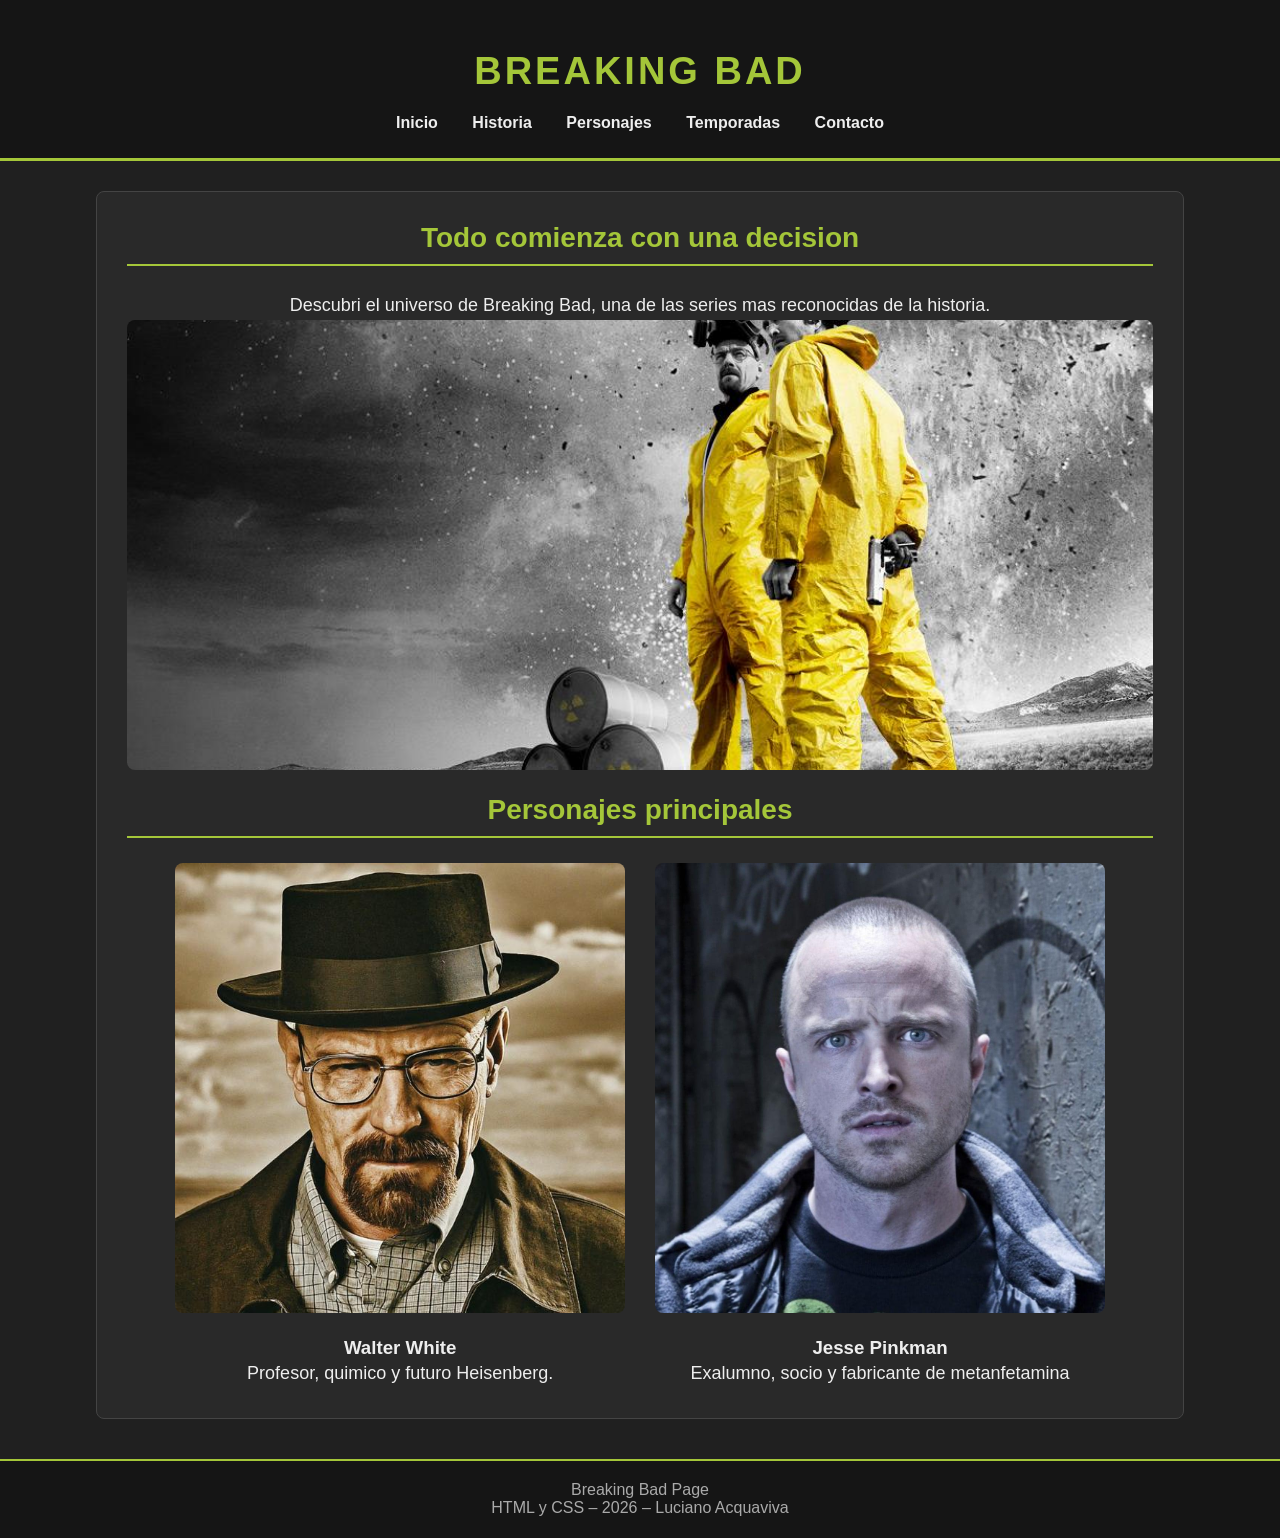
<file: index.html>
<!DOCTYPE html>
<html lang="es">
<head>
    <meta charset="UTF-8">
    <meta name="viewport" content="width=device-width, initial-scale=1.0">
    <title>Breaking Bad</title>
    <link href="css/normalize.css" rel="stylesheet">

    <link rel="preload" href="css/style.css" as="style">
    <link href="css/style.css" rel="stylesheet">

</head>
<body>

    <header>

        <h1 id="inicio"> BREAKING BAD </h1>

        <nav>
            <a href="index.html"> Inicio </a>
            <a href="historia.html"> Historia </a>
            <a href="personajes.html"> Personajes </a>
            <a href="temporadas.html"> Temporadas </a>
            <a href="contacto.html"> Contacto </a>
        </nav>
        
    </header>


    <main>

        <section class="portada">
            <h2> Todo comienza con una decision </h2>
            <p>
                Descubri el universo de Breaking Bad,
                una de las series mas reconocidas de la historia.
            </p>
            <img src="img/bd1.jpeg" alt="Personajes de Breaking Bad">

            <h2 class="titulo-personajes"> Personajes principales </h2>

            <div class="personajes-inicio">

                <article class="tarjeta-inicio">
                    <img src="img/bd2.jpeg" alt="Walter White">

                    <h3> Walter White </h3>
                    <p>
                        Profesor, quimico y futuro Heisenberg.
                    </p>

                </article>

                <article class="tarjeta-inicio">
                    <img src="img/bd3.jpeg" alt="Jesse Pinkman">

                    <h3> Jesse Pinkman </h3>
                    <p>
                        Exalumno, socio y fabricante de metanfetamina
                    </p>

                </article>

            </div>

        </section>

    </main>
    <footer>
        <p> Breaking Bad Page </p>
        <p> HTML y CSS – 2026 – Luciano Acquaviva </p>
    </footer>
</body>
</html>
</file>
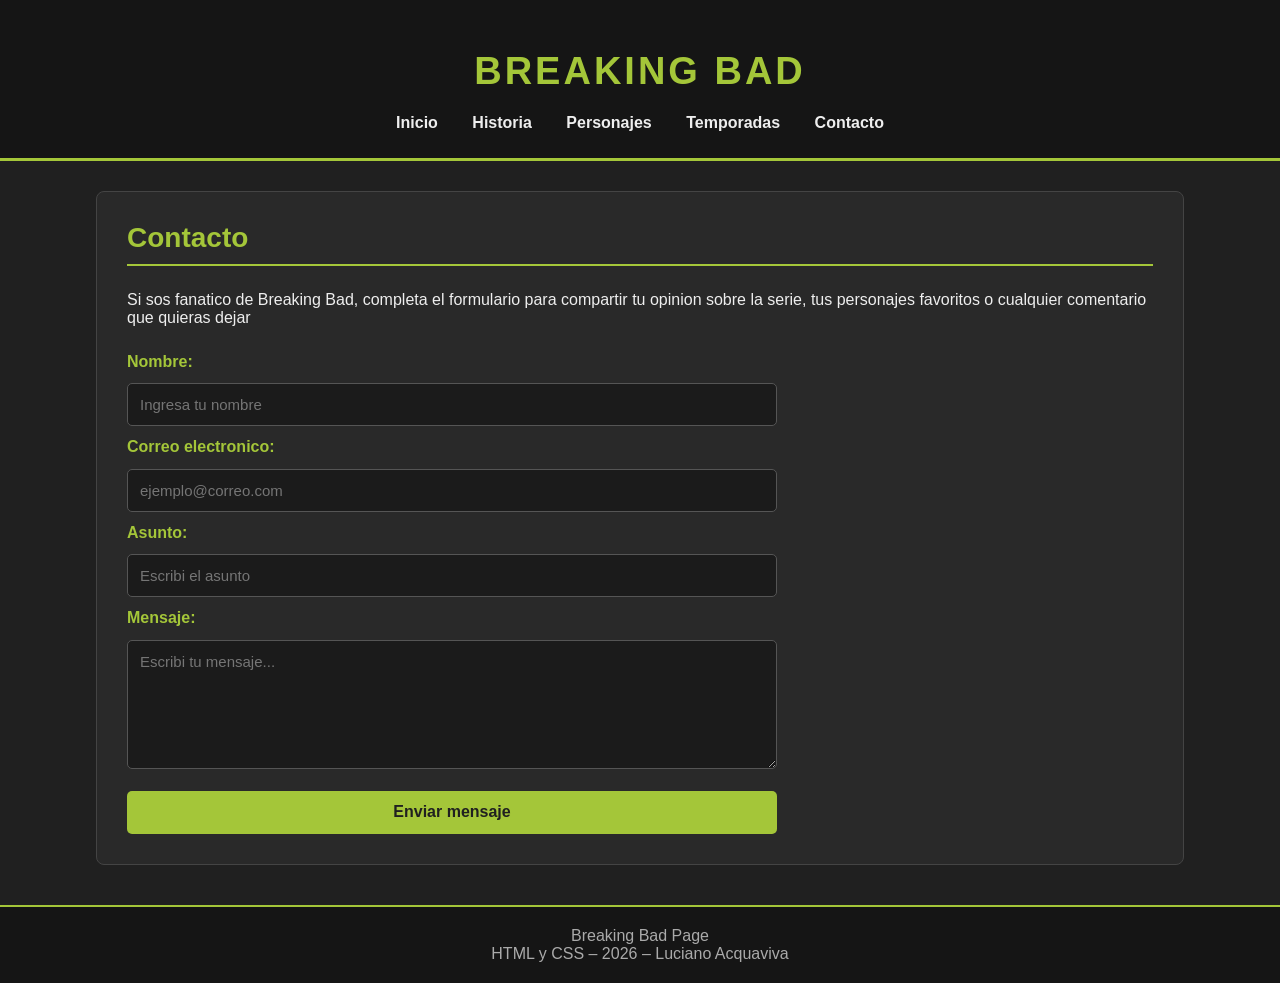
<file: contacto.html>
<!DOCTYPE html>
<html lang="es">
<head>
    <meta charset="UTF-8">
    <meta name="viewport" content="width=device-width, initial-scale=1.0">
    <title>Breaking Bad</title>
    <link href="css/normalize.css" rel="stylesheet">

    <link rel="preload" href="css/style.css" as="style">
    <link href="css/style.css" rel="stylesheet">
</head>

<body>
    <header>
        <h1> BREAKING BAD </h1>

        <nav>
            <a href="index.html"> Inicio </a>
            <a href="historia.html"> Historia </a>
            <a href="personajes.html"> Personajes </a>
            <a href="temporadas.html"> Temporadas </a>
            <a href="contacto.html"> Contacto </a>
        </nav>
    </header>
    
    <main>

        <section>

            <h2> Contacto </h2>

            <p>
                Si sos fanatico de Breaking Bad, completa el formulario para compartir tu opinion sobre la serie, tus personajes
                favoritos o cualquier comentario que quieras dejar
            </p>

            <form class="formulario-contacto">

                <label for="nombre"> Nombre: </label>
                <input type="text" id="nombre" name="nombre" placeholder="Ingresa tu nombre" required>

                <label for="email"> Correo electronico: </label>
                <input type="email" id="email" name="email" placeholder="ejemplo@correo.com" required>

                <label for="asunto"> Asunto: </label>
                <input type="text" id="asunto" name="asunto" placeholder="Escribi el asunto" required>

                <label for="mensaje"> Mensaje: </label>
                <textarea id="mensaje" name="mensaje" rows="6" placeholder="Escribi tu mensaje..." required></textarea>

                <button type="submit"> Enviar mensaje </button>
                
            </form>

        </section>

    </main>

    <footer>
        <p> Breaking Bad Page </p>
        <p> HTML y CSS – 2026 – Luciano Acquaviva </p>
    </footer>

</body>
</html>
</file>
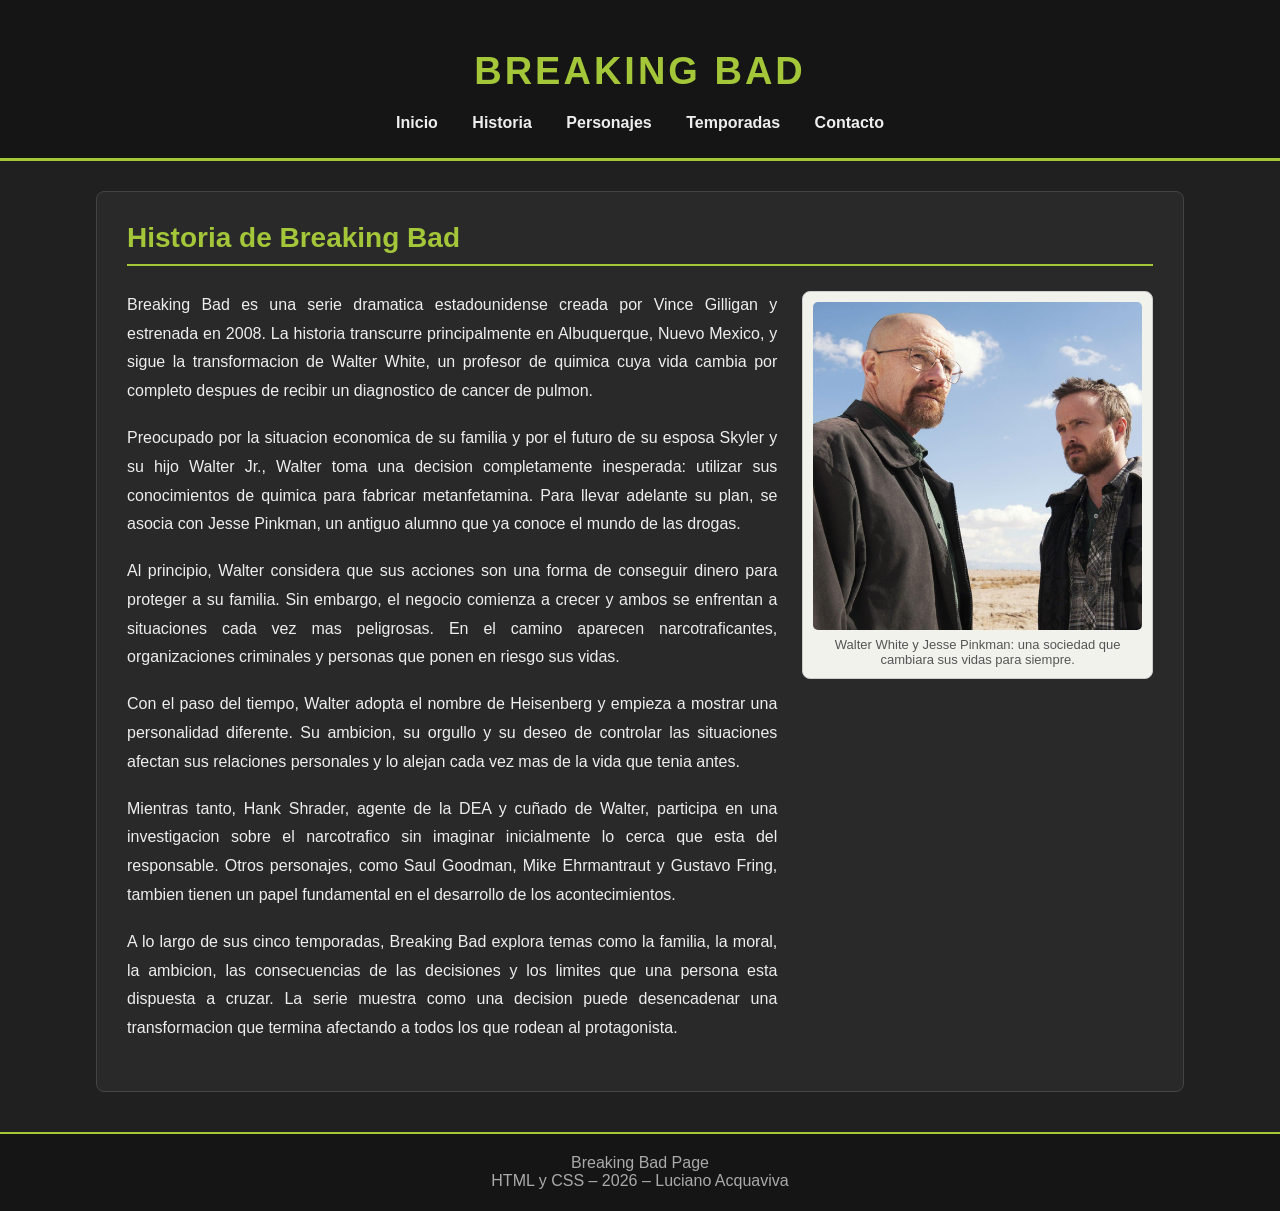
<file: historia.html>
<!DOCTYPE html>
<html lang="es">
<head>
    <meta charset="UTF-8">
    <meta name="viewport" content="width=device-width, initial-scale=1.0">
    <title>Breaking Bad</title>
    <link href="css/normalize.css" rel="stylesheet">

    <link rel="preload" href="css/style.css" as="style">
    <link href="css/style.css" rel="stylesheet">
</head>

<body>

    <header>

        <h1> BREAKING BAD </h1>

        <nav>
            <a href="index.html"> Inicio </a>
            <a href="historia.html"> Historia </a>
            <a href="personajes.html"> Personajes </a>
            <a href="temporadas.html"> Temporadas </a>
            <a href="contacto.html"> Contacto </a>
        </nav>
        
    </header>

    <main>

        <section id="historia">
            <h2> Historia de Breaking Bad </h2>

            <div class="historia-contenido">

                <div class="texto-historia">

                    <p>
                        Breaking Bad es una serie dramatica estadounidense creada por Vince Gilligan y estrenada en 2008.
                        La historia transcurre principalmente en Albuquerque, Nuevo Mexico, y sigue la transformacion de Walter White,
                        un profesor de quimica cuya vida cambia por completo despues de recibir un diagnostico de cancer de pulmon.
                    </p>

                    <p>
                        Preocupado por la situacion economica de su familia y por el futuro de su esposa Skyler y su hijo Walter Jr., 
                        Walter toma una decision completamente inesperada: utilizar sus conocimientos de quimica para fabricar metanfetamina.
                        Para llevar adelante su plan, se asocia con Jesse Pinkman, un antiguo alumno que ya conoce el mundo de las drogas.
                    </p>

                    <p>
                        Al principio, Walter considera que sus acciones son una forma de conseguir dinero para proteger a su familia. Sin embargo,
                        el negocio comienza a crecer y ambos se enfrentan a situaciones cada vez mas peligrosas. En el camino aparecen narcotraficantes,
                        organizaciones criminales y personas que ponen en riesgo sus vidas.
                    </p>

                    <p>
                        Con el paso del tiempo, Walter adopta el nombre de Heisenberg y empieza a mostrar una personalidad diferente. Su ambicion, su orgullo
                        y su deseo de controlar las situaciones afectan sus relaciones personales y lo alejan cada vez mas de la vida que tenia antes.
                    </p>

                    <p>
                        Mientras tanto, Hank Shrader, agente de la DEA y cuñado de Walter, participa en una investigacion sobre el narcotrafico sin imaginar inicialmente
                        lo cerca que esta del responsable. Otros personajes, como Saul Goodman, Mike Ehrmantraut y Gustavo Fring, tambien tienen un papel fundamental en el desarrollo
                        de los acontecimientos.
                    </p>

                    <p>
                        A lo largo de sus cinco temporadas, Breaking Bad explora temas como la familia, la moral, la ambicion, las consecuencias de las decisiones y los
                        limites que una persona esta dispuesta a cruzar. La serie muestra como una decision puede desencadenar una transformacion que termina afectando a todos
                        los que rodean al protagonista.
                    </p>

                </div>
                <div class="imagen-historia">
                    <img src="img/bd4.jpeg" alt="Walter White y Jesse Pinkman">

                    <p class="epigrafe">    
                        Walter White y Jesse Pinkman: una sociedad
                        que cambiara sus vidas para siempre.
                    </p>

                </div>

            </div>

        </section>

    </main>

    <footer>
        <p> Breaking Bad Page </p>
        <p> HTML y CSS – 2026 – Luciano Acquaviva </p>
    </footer>

</body>
</html>
</file>
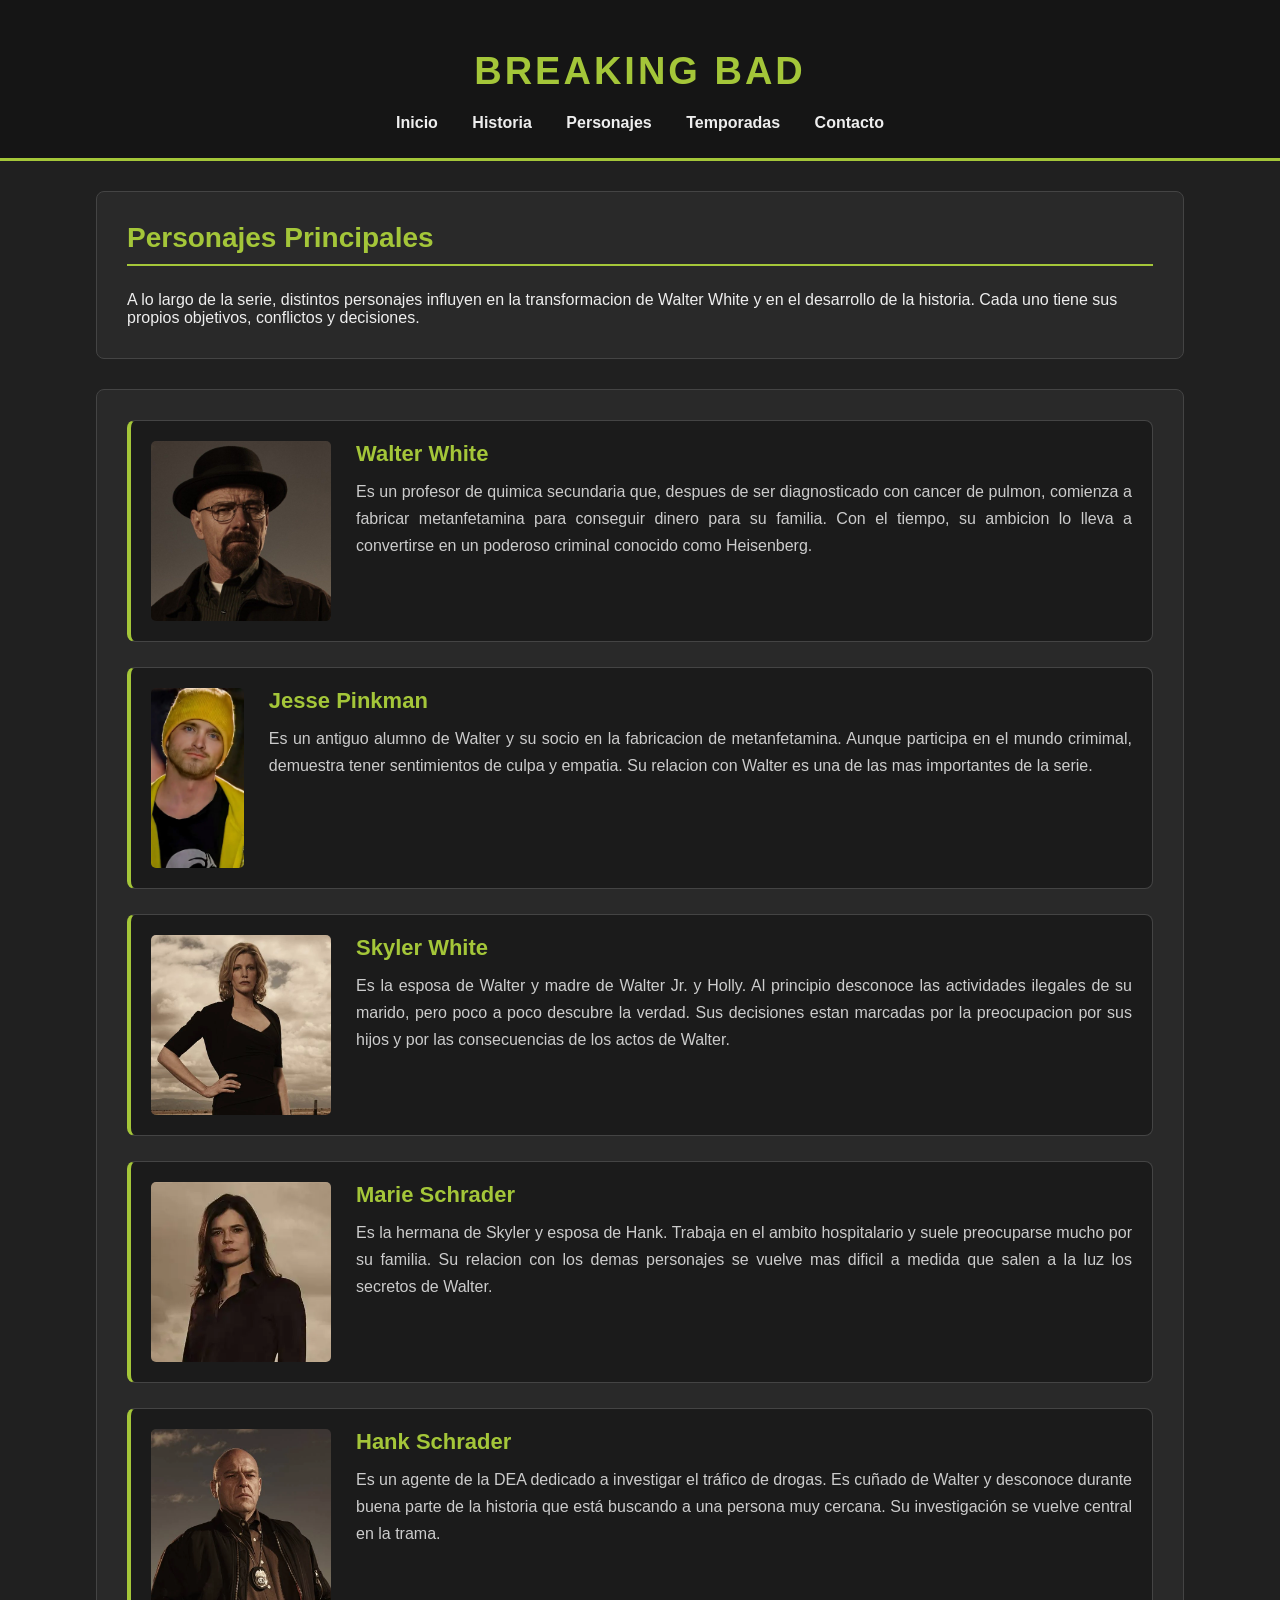
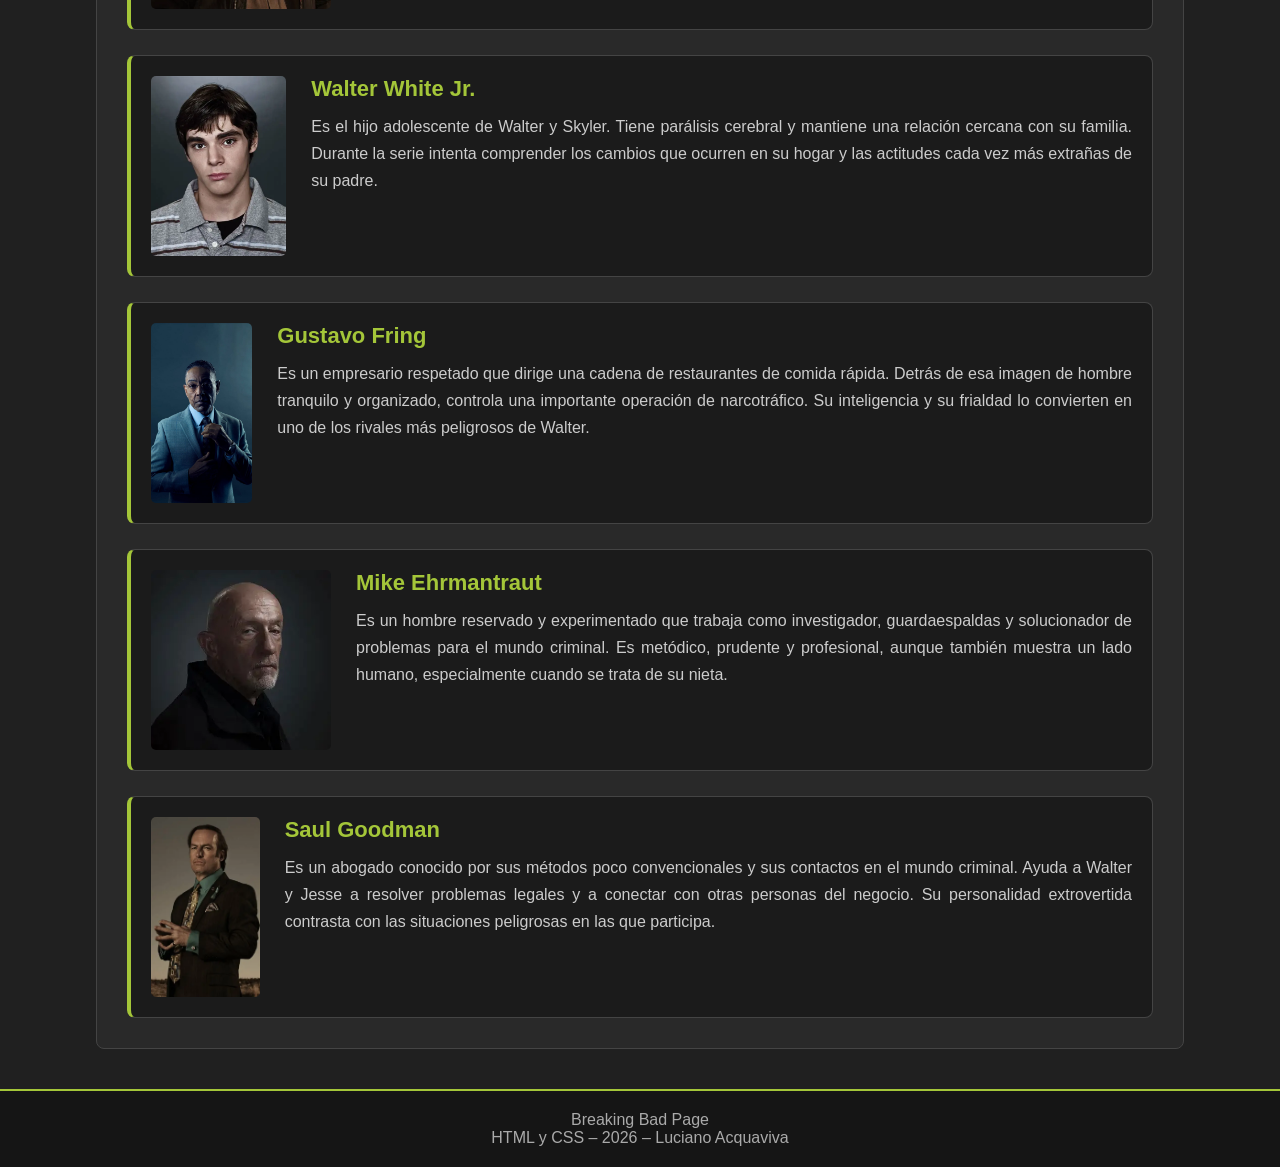
<file: personajes.html>
<!DOCTYPE html>
<html lang="es">
<head>
    <meta charset="UTF-8">
    <meta name="viewport" content="width=device-width, initial-scale=1.0">
    <title>Breaking Bad</title>
    <link href="css/normalize.css" rel="stylesheet">

    <link rel="preload" href="css/style.css" as="style">
    <link href="css/style.css" rel="stylesheet">

</head>

<body>
    <header>
        <h1> BREAKING BAD </h1>

        <nav>
            <a href="index.html"> Inicio </a>
            <a href="historia.html"> Historia </a>
            <a href="personajes.html"> Personajes </a>
            <a href="temporadas.html"> Temporadas </a>
            <a href="contacto.html"> Contacto </a>
        </nav>
    </header>

    <main>

        <section>
            <h2> Personajes Principales </h2>

            <p>
                A lo largo de la serie, distintos personajes influyen en la transformacion de Walter White y en el desarrollo
                de la historia. Cada uno tiene sus propios objetivos, conflictos y decisiones.
            </p>

        </section>

        <section class="lista-personajes">

            <article class="personaje">
                <img src="img/walter.jpg" alt="Walter White">

                <div>
                    <h3> Walter White </h3>

                    <p>
                        Es un profesor de quimica secundaria que, despues de ser diagnosticado con cancer de pulmon, comienza
                        a fabricar metanfetamina para conseguir dinero para su familia. Con el tiempo, su ambicion lo lleva a convertirse en un poderoso criminal
                        conocido como Heisenberg.
                    </p>

                </div>
            </article>

            <article class="personaje">
                <img src="img/jesse.webp" alt="Jesse Pinkman">

                <div>
                    <h3> Jesse Pinkman </h3>
                    <p>
                        Es un antiguo alumno de Walter y su socio en la fabricacion de metanfetamina. Aunque participa en el mundo crimimal,
                        demuestra tener sentimientos de culpa y empatia. Su relacion con Walter es una de las mas importantes de la serie.
                    </p>

                </div>

            </article>

            <article class="personaje">
                <img src="img/skyler.webp" alt="Skyler White">

                <div>
                    <h3> Skyler White </h3>
                    <p>
                        Es la esposa de Walter y madre de Walter Jr. y Holly.
                        Al principio desconoce las actividades ilegales de su marido, pero poco a poco descubre la verdad.
                        Sus decisiones estan marcadas por la preocupacion por sus hijos y por las consecuencias de los actos de Walter.
                    </p>
                </div>
            </article>

            <article class="personaje">
                <img src="img/marie.webp" alt="Marie Schrader">
                
                <div>

                    <h3> Marie Schrader </h3>
                    <p>
                        Es la hermana de Skyler y esposa de Hank.
                        Trabaja en el ambito hospitalario y suele preocuparse mucho por su familia. Su relacion con los demas personajes se vuelve mas dificil
                        a medida que salen a la luz los secretos de Walter.
                    </p>

                </div>

            </article>

            <article class="personaje">
                <img src="img/hank.webp" alt="Hank Schrader">

                <div>
                    <h3>Hank Schrader</h3>
                    <p>
                        Es un agente de la DEA dedicado a investigar
                        el tráfico de drogas. Es cuñado de Walter y
                        desconoce durante buena parte de la historia
                        que está buscando a una persona muy cercana.
                        Su investigación se vuelve central en la trama.
                    </p>
                </div>
            </article>

            <article class="personaje">
                <img src="img/walterjr.webp" alt="Walter White Jr.">

                <div>
                    <h3>Walter White Jr.</h3>
                    <p>
                        Es el hijo adolescente de Walter y Skyler.
                        Tiene parálisis cerebral y mantiene una relación
                        cercana con su familia. Durante la serie intenta
                        comprender los cambios que ocurren en su hogar
                        y las actitudes cada vez más extrañas de su padre.
                    </p>
                </div>
            </article>

            <article class="personaje">
                <img src="img/gus.jpg" alt="Gustavo Fring">

                <div>
                    <h3>Gustavo Fring</h3>
                    <p>
                        Es un empresario respetado que dirige una cadena
                        de restaurantes de comida rápida. Detrás de esa
                        imagen de hombre tranquilo y organizado, controla
                        una importante operación de narcotráfico. Su
                        inteligencia y su frialdad lo convierten en uno
                        de los rivales más peligrosos de Walter.
                    </p>
                </div>
            </article>

            <article class="personaje">
                <img src="img/mike.webp" alt="Mike Ehrmantraut">

                <div>
                    <h3>Mike Ehrmantraut</h3>
                    <p>
                        Es un hombre reservado y experimentado que trabaja
                        como investigador, guardaespaldas y solucionador
                        de problemas para el mundo criminal. Es metódico,
                        prudente y profesional, aunque también muestra
                        un lado humano, especialmente cuando se trata
                        de su nieta.
                    </p>
                </div>
            </article>

            <article class="personaje">
                <img src="img/saul.webp" alt="Saul Goodman">

                <div>
                    <h3>Saul Goodman</h3>
                    <p>
                        Es un abogado conocido por sus métodos poco
                        convencionales y sus contactos en el mundo
                        criminal. Ayuda a Walter y Jesse a resolver
                        problemas legales y a conectar con otras personas
                        del negocio. Su personalidad extrovertida contrasta
                        con las situaciones peligrosas en las que participa.
                    </p>
                </div>
            </article>

        </section>

    </main>

    <footer>
        <p> Breaking Bad Page </p>
        <p> HTML y CSS – 2026 – Luciano Acquaviva </p>
    </footer>

</body>
</html>
</file>
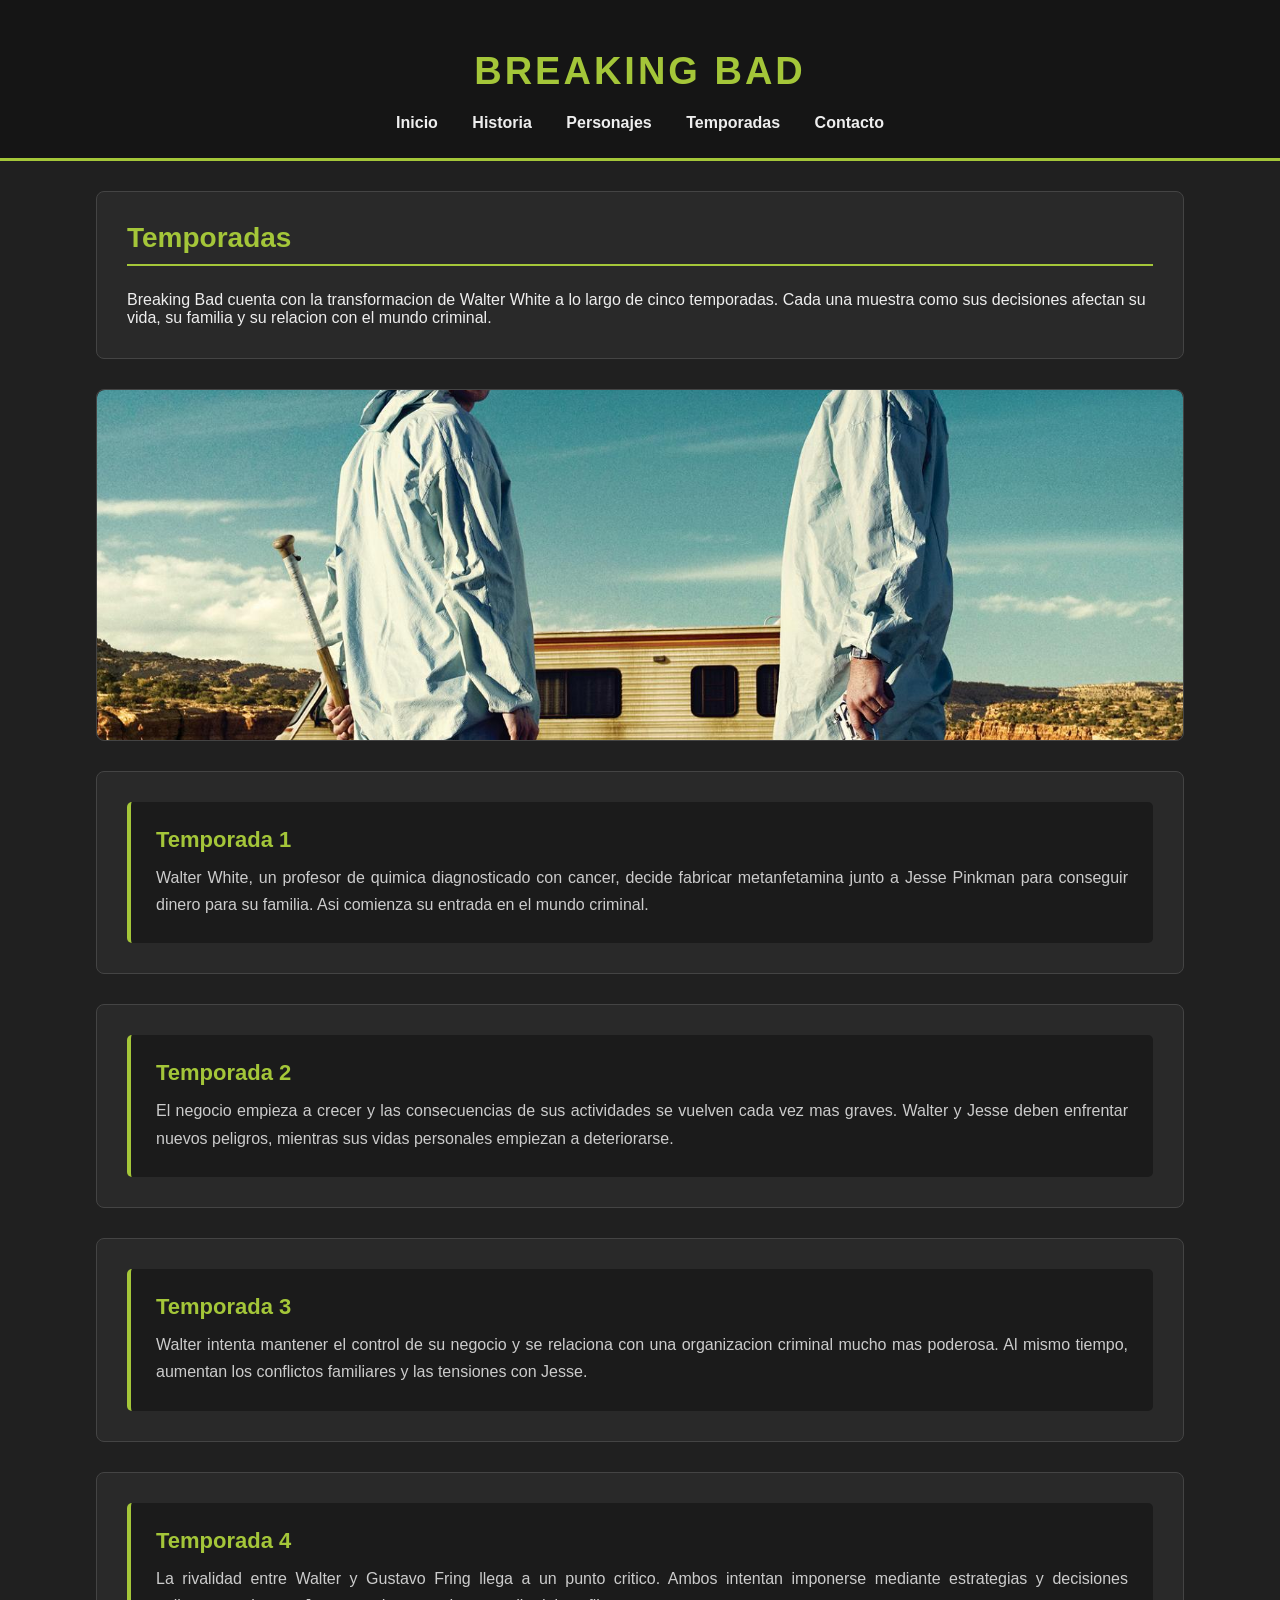
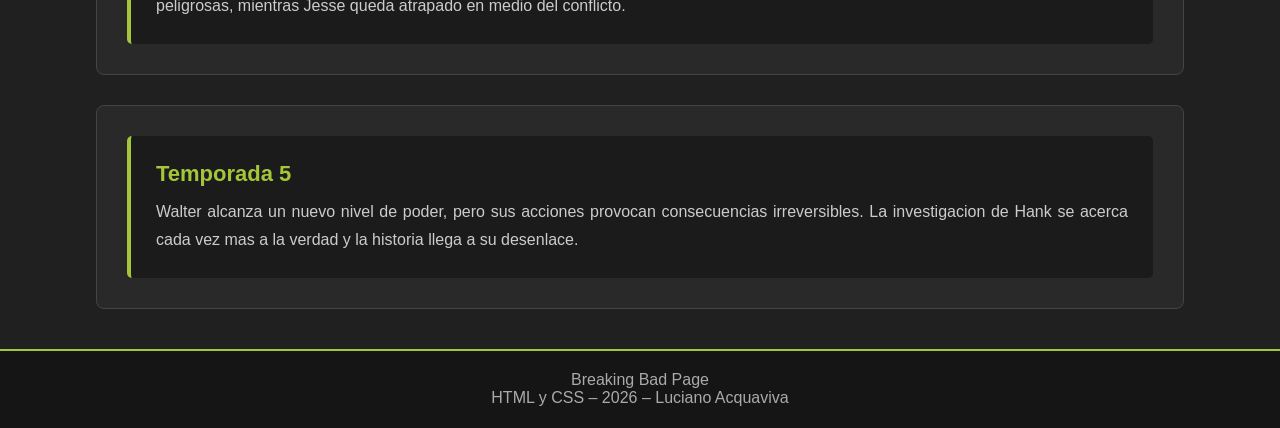
<file: temporadas.html>
<!DOCTYPE html>
<html lang="es">
<head>
    <meta charset="UTF-8">
    <meta name="viewport" content="width=device-width, initial-scale=1.0">
    <title>Breaking Bad</title>
    <link href="css/normalize.css" rel="stylesheet">

    <link rel="preload" href="css/style.css" as="style">
    <link href="css/style.css" rel="stylesheet">
</head>
<body>

    <header>

    <h1> BREAKING BAD </h1>

        <nav>
            <a href="index.html"> Inicio </a>
            <a href="historia.html"> Historia </a>
            <a href="personajes.html"> Personajes </a>
            <a href="temporadas.html"> Temporadas </a>
            <a href="contacto.html"> Contacto </a>
        </nav>
    </header>

    <main>
        <section>
            <h2> Temporadas </h2>

            <p>
                Breaking Bad cuenta con la transformacion de Walter White a lo largo de cinco temporadas. Cada una muestra como sus
                decisiones afectan su vida, su familia y su relacion con el mundo criminal.
            </p>
        </section>

        <section class="imagen-temporadas">
            <img src="img/temporadas.jpeg" alt="Walter White y Jesse Pinkman">
        </section>

        <section class="temporadas">
            <article class="temporada">
                <h3> Temporada 1 </h3>
                <p>
                    Walter White, un profesor de quimica diagnosticado con cancer, decide fabricar metanfetamina junto a Jesse Pinkman
                    para conseguir dinero para su familia. Asi comienza su entrada en el mundo criminal.
                </p>

            </article>
        </section>

        
        <section class="temporadas">
            <article class="temporada">
                <h3> Temporada 2 </h3>
                <p>
                    El negocio empieza a crecer y las consecuencias de sus actividades se vuelven cada vez mas graves.
                    Walter y Jesse deben enfrentar nuevos peligros, mientras sus vidas personales empiezan a deteriorarse.
                </p>

            </article>
        </section>

        <section class="temporadas">
            <article class="temporada">
                <h3> Temporada 3 </h3>
                <p>
                    Walter intenta mantener el control de su negocio y se relaciona con una organizacion criminal mucho
                    mas poderosa. Al mismo tiempo, aumentan los conflictos familiares y las tensiones con Jesse.
                </p>

            </article>
        </section>

        <section class="temporadas">
            <article class="temporada">
                <h3> Temporada 4 </h3>
                <p>
                    La rivalidad entre Walter y Gustavo Fring llega a un punto critico. Ambos intentan imponerse mediante
                    estrategias y decisiones peligrosas, mientras Jesse queda atrapado en medio del conflicto.
                </p>

            </article>
        </section>

        <section class="temporadas">
            <article class="temporada">
                <h3> Temporada 5 </h3>
                <p>
                    Walter alcanza un nuevo nivel de poder, pero sus acciones provocan consecuencias irreversibles.
                    La investigacion de Hank se acerca cada vez mas a la verdad y la historia llega a su desenlace.
                </p>

            </article>
        </section>

    </main>
    
    <footer>
        <p> Breaking Bad Page </p>
        <p> HTML y CSS – 2026 – Luciano Acquaviva </p>
    </footer>

</body>
</html>
</file>
<file: css/style.css>
/* ESTILOS GENERALES */

* {
    margin: 0;
    padding: 0;
    box-sizing: border-box;
}

body {
   background-color: #202020;
   color: #eeeeee;
   font-family: Arial, Helvetica, sans-serif;
}

/* ENCABEZADO */

header {
    background-color: #151515;
    padding: 25px;
    text-align: center;
    border-bottom: 3px solid #a4c639;
}

header h1{
    color: #a4c639;
    font-size: 38px;
    margin-bottom: 20px;
    letter-spacing: 3px;
}

/* MENU DE NAVEGACION */

nav a{
    color: #eeeeee;
    text-decoration: none;
    margin: 0 15px;
    font-size: 16px;
    font-weight: bold;
}

nav a:hover{
    color: #a4c639;
}

/* CONTENIDO GENERAL */

main{
    width: 85%;
    max-width: 1200px;
    margin: 30px auto;
}

section{
    background-color: #292929;
    padding: 30px;
    margin-bottom: 30px;
    border-radius: 8px;
    border: 1px solid #444444;
}

section h2{
    color: #a4c639;
    font-size: 28px;
    margin-bottom: 25px;
    border-bottom: 2px solid #a4c639;
    padding-bottom: 10px;
}

/* PAGINA DE INICIO */

.portada{
    text-align: center;
}

.portada img{
    width: 100%;
    max-height: 450px;
    object-fit: cover;
    border-radius: 8px;
    margin-bottom: 20px;
}

.portada p{
    font-size: 18px;
    line-height: 1.6;
}

/* TARJETAS WALTER Y JESSE */

.personajes-inicio{
    display: flex;
    justify-content: center;
    gap: 30px;
    flex-wrap: wrap;
}

.tarjeta {
    background-color: #1b1b1b;
    width: 250px;
    padding: 20px;
    text-align: center;
    border: 1px solid #a4c639;
    border-radius: 8px;
}

.tarjeta img{
    width: 100%;
    height: 250px;
    object-fit: cover;
    border-radius: 5px;
    margin-bottom: 15px;
}

.tarjeta h3{
    color: #a4c639;
    margin-bottom: 10px;
    font-size: 22px;
}

.tarjeta p{
    color: #cccccc;
    font-size: 14px;
    line-height: 1.5;
}

/* PAGINA DE HISTORIA */

.historia-contenido{
    display: flex;
    gap: 25px;
    align-items: flex-start;
}

.texto-historia{
    width: 65%;
}

.texto-historia p{
    line-height: 1.8;
    text-align: justify;
    margin-bottom: 18px;
}

.imagen-historia{
    width: 35%;
    background-color: #f2f2ed;
    padding: 10px;
    border: 1px solid #cccccc;
    border-radius: 8px;
}

.imagen-historia img{
    width: 100%;
    display: block;
    border-radius: 5px;
}

.epigrafe{
    font-size: 13px;
    color: #555555;
    text-align: center;
    margin-top: 8px;
}

/* PIE DE PAGINA */

footer{
    background-color: #151515;
    color: #aaaaaa;
    text-align: center;
    padding: 20px;
    margin-top: 40px;
    border-top: 2px solid #a4c639;
}

/* PAGINA DE PERSONAJES */

.lista-personajes{
    display: flex;
    flex-direction: column;
    gap: 25px;
}

.personaje{
    display: flex;
    align-items: flex-start;
    gap: 25px;
    background-color: #1b1b1b;
    padding: 20px;
    border: 1px solid #444444;
    border-left: 4px solid #a4c639;
    border-radius: 8px;
}

.personaje img {
    width: 180px;
    height: 180px;
    object-fit: cover;
    border-radius: 5px;
}

.personaje h3 {
    color: #a4c639;
    font-size: 22px;
    margin-bottom: 12px;
}

.personaje p {
    color: #cccccc;
    line-height: 1.7;
    text-align: justify;
}

/* PAGINA DE TEMPORADAS */

.temporadas {
    display: flex;
    flex-direction: column;
    gap: 20px;
}

.temporada {
    background-color: #1b1b1b;
    padding: 25px;
    border-left: 4px solid #a4c639;
    border-radius: 5px;
}

.temporada h3 {
    color: #a4c639;
    font-size: 22px;
    margin-bottom: 12px;
}

.temporada p {
    color: #cccccc;
    line-height: 1.7;
    text-align: justify;
}

.imagen-temporadas{
    padding: 0;
    overflow: hidden;
}

.imagen-temporadas img{
    width: 100%;
    height: 350px;
    object-fit: cover;
    display: block;
    border-radius: 8px;
}

/* PAGINA DE CONTACTO */

.formulario-contacto{
    display: flex;
    flex-direction: column;
    gap: 12px;
    margin-top: 25px;
    max-width: 650px;
}

.formulario-contacto label{
    color: #a4c639;
    font-weight: bold;
}

.formulario-contacto input, .formulario-contacto textarea{
    padding: 12px;
    border: 1px solid #555555;
    border-radius: 5px;
    background-color: #1b1b1b;
    color: #eeeeee;
    font-family: Arial, Helvetica, sans-serif;
    font-size: 15px;
}

.formulario-contacto textarea{
    resize: vertical;
}

.formulario-contacto button{
    background-color: #a4c639;
    color: #202020;
    padding: 12px;
    border: none;
    border-radius: 5px;
    font-size: 16px;
    font-weight: bold;
    cursor: pointer;
    margin-top: 10px;
}

.formulario-contacto button:hover{
    background-color: #8eac2f;
}
</file>
